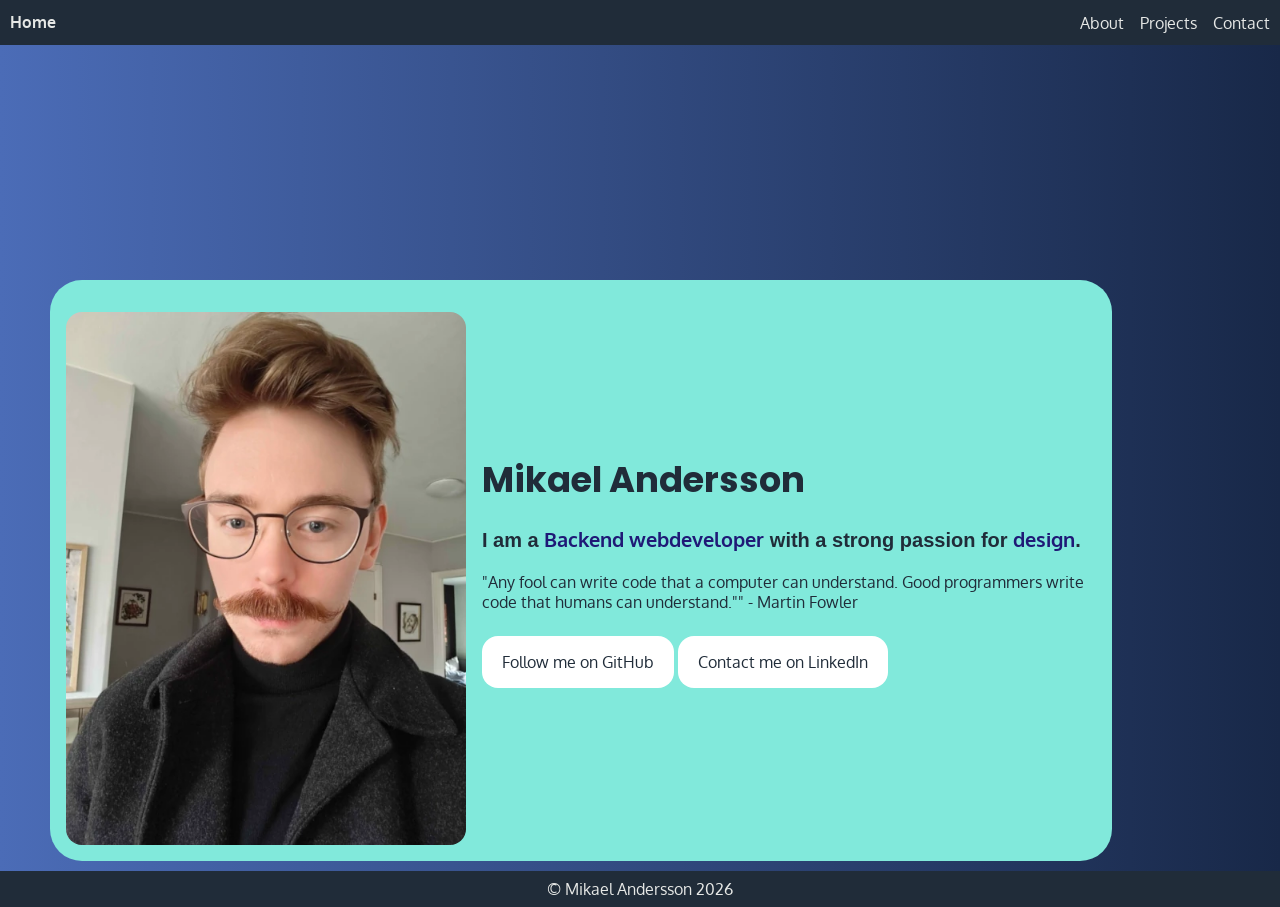
<file: index.html>
<!doctype html>
<html lang="en">
  <head>
    <meta charset="UTF-8" />
    <meta name="viewport" content="width=device-width, initial-scale=1.0" />
    <link rel="stylesheet" href="styles/styles.css" />
    <link rel="preconnect" href="https://fonts.googleapis.com" />
    <link rel="preconnect" href="https://fonts.gstatic.com" crossorigin />
    <link
      href="https://fonts.googleapis.com/css2?family=Oxygen:wght@300;400;700&family=Poppins:ital,wght@0,100;0,200;0,300;0,400;0,500;0,600;0,700;0,800;0,900;1,100;1,200;1,300;1,400;1,500;1,600;1,700;1,800;1,900&display=swap"
      rel="stylesheet"
    />
    <title>Mikael Andersson | Portfolio</title>
  </head>
  <body>
    <header>
      <nav aria-label="Navigation menu" class="navbar">
        <ul class="navbar-list">
          <li aria-label="Home Page"><a href="index.html">Home</a></li>
          <li aria-label="About Page"><a href="about.html">About</a></li>
          <li aria-label="Projects Page">
            <a href="projects.html">Projects</a>
          </li>
          <li aria-label="Contact Page"><a href="contact.html">Contact</a></li>
        </ul>
      </nav>
    </header>
    <main>
      <section aria-label="Hero section" class="hero">
        <img src="assets/mig.webp" alt="A picture of Mikael Andersson" />
        <div>
          <h1>Mikael Andersson</h1>
          <article class="hero-text">
            <h2>
              I am a <strong>Backend webdeveloper</strong> with a strong passion
              for <strong>design</strong>.
            </h2>
            <p class="description">
              "Any fool can write code that a computer can understand. Good
              programmers write code that humans can understand."" - Martin
              Fowler
            </p>
            <a
              aria-label="Link to GitHub"
              href="https://github.com/anderssonmikael"
              class="cta-button"
              >Follow me on GitHub</a
            >
            <a
              aria-label="Link to LinkedIn"
              href="https://www.linkedin.com/in/mikael-andersson-a8a695199"
              class="cta-button"
              >Contact me on LinkedIn</a
            >
          </article>
        </div>
      </section>
    </main>
    <footer>
      <p class="copyright">&copy; Mikael Andersson 2026</p>
    </footer>
  </body>
</html>
</file>
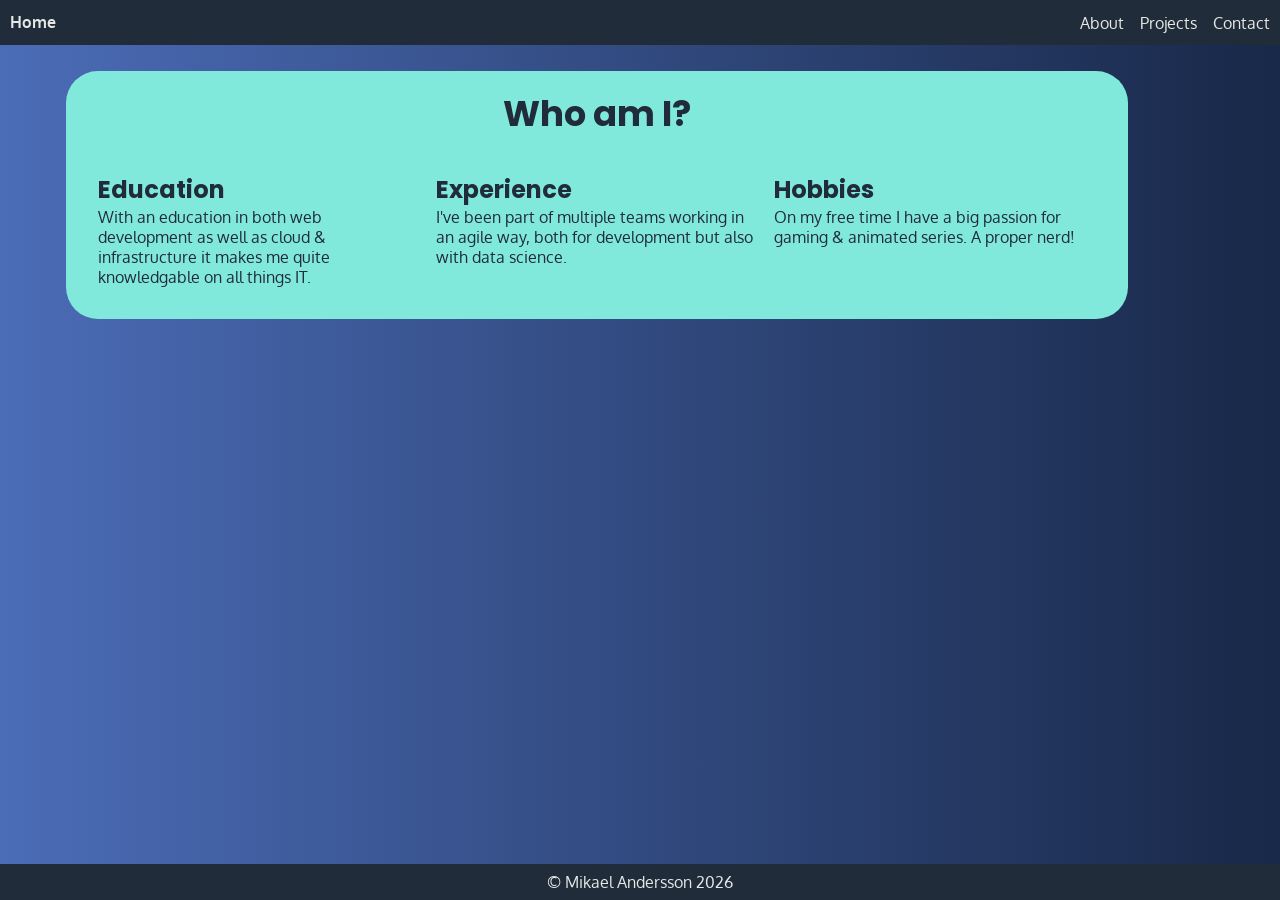
<file: about.html>
<!doctype html>
<html lang="en">
  <head>
    <meta charset="UTF-8" />
    <meta name="viewport" content="width=device-width, initial-scale=1.0" />
    <link rel="stylesheet" href="styles/styles.css" />
    <link rel="preconnect" href="https://fonts.googleapis.com" />
    <link rel="preconnect" href="https://fonts.gstatic.com" crossorigin />
    <link
      href="https://fonts.googleapis.com/css2?family=Oxygen:wght@300;400;700&family=Poppins:ital,wght@0,100;0,200;0,300;0,400;0,500;0,600;0,700;0,800;0,900;1,100;1,200;1,300;1,400;1,500;1,600;1,700;1,800;1,900&display=swap"
      rel="stylesheet"
    />
    <title>Mikael Andersson | About</title>
  </head>
  <body>
    <header>
      <nav aria-label="Navigation menu" class="navbar">
        <ul class="navbar-list">
          <li aria-label="Home Page"><a href="index.html">Home</a></li>
          <li aria-label="About Page"><a href="about.html">About</a></li>
          <li aria-label="Projects Page">
            <a href="projects.html">Projects</a>
          </li>
          <li aria-label="Contact Page"><a href="contact.html">Contact</a></li>
        </ul>
      </nav>
    </header>
    <main>
      <section class="about">
        <h1>Who am I?</h1>
        <div class="grid-container">
          <article class="about-card">
            <h2>Education</h2>
            <p>
              With an education in both web development as well as cloud &
              infrastructure it makes me quite knowledgable on all things IT.
            </p>
          </article>
          <article class="about-card">
            <h2>Experience</h2>
            <p>
              I've been part of multiple teams working in an agile way, both for
              development but also with data science.
            </p>
          </article>
          <article class="about-card">
            <h2>Hobbies</h2>
            <p>
              On my free time I have a big passion for gaming & animated series.
              A proper nerd!
            </p>
          </article>
        </div>
      </section>
    </main>
    <footer>
      <p class="copyright">&copy; Mikael Andersson 2026</p>
    </footer>
  </body>
</html>
</file>
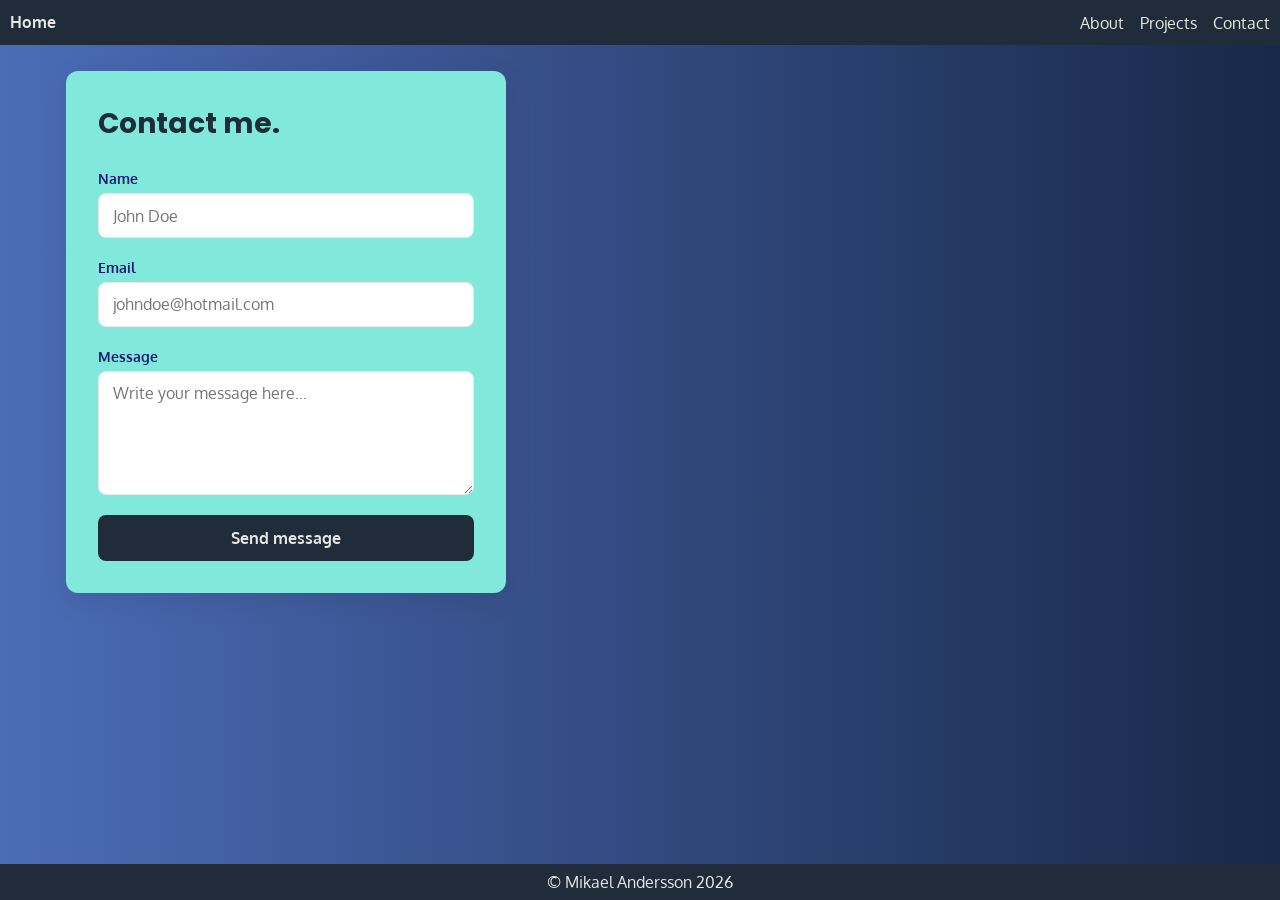
<file: contact.html>
<!doctype html>
<html lang="en">
  <head>
    <meta charset="UTF-8" />
    <meta name="viewport" content="width=device-width, initial-scale=1.0" />
    <link rel="stylesheet" href="styles/styles.css" />
    <link rel="preconnect" href="https://fonts.googleapis.com" />
    <link rel="preconnect" href="https://fonts.gstatic.com" crossorigin />
    <link
      href="https://fonts.googleapis.com/css2?family=Oxygen:wght@300;400;700&family=Poppins:ital,wght@0,100;0,200;0,300;0,400;0,500;0,600;0,700;0,800;0,900;1,100;1,200;1,300;1,400;1,500;1,600;1,700;1,800;1,900&display=swap"
      rel="stylesheet"
    />
    <title>Mikael Andersson | Contact</title>
  </head>
  <body>
    <header>
      <nav aria-label="Navigation menu" class="navbar">
        <ul class="navbar-list">
          <li aria-label="Home Page"><a href="index.html">Home</a></li>
          <li aria-label="About Page"><a href="about.html">About</a></li>
          <li aria-label="Projects Page">
            <a href="projects.html">Projects</a>
          </li>
          <li aria-label="Contact Page"><a href="contact.html">Contact</a></li>
        </ul>
      </nav>
    </header>
    <main>
      <div class="contact">
        <h1>Contact me.</h1>
        <form>
          <div class="field">
            <label for="name">Name</label>
            <input
              type="text"
              id="name"
              name="name"
              placeholder="John Doe"
              required
            />
          </div>

          <div class="field">
            <label for="email">Email</label>
            <input
              type="email"
              id="email"
              name="email"
              placeholder="johndoe@hotmail.com"
              required
            />
          </div>

          <div class="field">
            <label for="message">Message</label>
            <textarea
              id="message"
              name="message"
              rows="5"
              placeholder="Write your message here..."
              required
            ></textarea>
          </div>

          <button class="contact-button" type="submit">Send message</button>
        </form>
      </div>
    </main>
    <footer>
      <p class="copyright">&copy; Mikael Andersson 2026</p>
    </footer>
  </body>
</html>
</file>
<file: styles/styles.css>
:root {
  --jetblack: #202c39;
  --deepblue: #1f1976;
  --white: #ffffff;
  --alabastergrey: #e6e8e6;
  --verdigris: #81e9db;
}

* {
  margin: 0;
  padding: 0;
  box-sizing: border-box;
  font-family: Oxygen, Poppins, sans-serif;
  color: var(--jetblack);
}

body {
  height: 100%;
  min-height: 100vh;
  margin: 0;
  display: flex;
  flex-direction: column;
  background: linear-gradient(90deg, #4b6cb7 0%, #182848 100%);
}

h1,
h2,
h3 {
  font-family: Poppins, Oxygen, sans-serif;
}

/* Navigation menu styling */

.navbar {
  background-color: var(--jetblack);
  padding: 10px;
}

.navbar-list {
  display: flex;
  flex-wrap: wrap;
  align-items: center;
  list-style-type: none;
  gap: 1em;
}

.navbar-list li:first-child {
  font-family: Poppins, Oxygen, sans-serif;
  font-weight: 600;
}

.navbar-list li a {
  color: var(--alabastergrey);
  text-decoration: none;
}

/* Main styling */

main {
  padding-top: 10px;
  padding-bottom: 10px;
  padding-left: 50px;
  padding-right: 50px;
  flex: 1;
}

.hero {
  justify-self: center;
  display: flex;
  flex-direction: column;
  justify-content: center;
  align-items: center;
  padding: 1em;
  background-color: var(--verdigris);
  max-width: min(1200px, 90%);
  border-radius: 2em;
}

.hero img {
  margin-top: 1em;
  max-width: min(60%, 400px);
  border-radius: 50%;
  object-fit: cover;
  object-position: top;
  transition: border-radius 0.5s ease-in-out;
}

.hero-text {
  flex: 0 1 30em;
}

h1 {
  font-size: 2.2rem;
}

.hero-text h2 {
  margin: 1em 0 1em 0;
  font-size: 1.25rem;
  font-family: Helvetica, sans-serif;
}

h2 strong {
  color: var(--deepblue);
  font-weight: 600;
}

.description {
  display: none;
  transition: display 1s ease-in-out;
}

.cta-button {
  display: inline-block;
  text-decoration: none;
  color: var(--jetblack);
  background-color: var(--white);
  padding: 1em 1.25em;
  border-radius: 1em;
  font-weight: 500;
  margin-top: 0.5em;
  transition: border-radius 0.1s ease-in-out;
}

.about {
  background-color: var(--verdigris);
  width: min(1200px, 90%);
  margin: 1em;
  padding: 1em;
  border-radius: 2em;
}

.about h1 {
  text-align: center;
}

.grid-container {
  padding: 1em;
  display: grid;
}

.box {
  display: flex;
  justify-content: center;
  align-items: center;
  background-color: var(--verdigris);
  font-size: 2rem;
  color: var(--jetblack);
}

.bento-grid {
  height: 100vh;
  display: grid;
  grid-template-columns: 1fr 1fr 1fr 1fr;
  grid-template-rows: 1fr 1fr 1fr 1fr;
  grid-template-areas:
    "box-1 box-2 box-3 box-4"
    "box-1 box-5 box-5 box-4"
    "box-6 box-5 box-5 box-7"
    "box-8 box-8 box-9 box-7";
  gap: 1em;
}

.contact {
  justify-self: center;
  width: 100%;
  max-width: 440px;
  margin: 1rem;
  padding: 2rem;
  background: var(--verdigris);
  border-radius: 12px;
  box-shadow: 0 8px 30px rgba(0, 0, 0, 0.08);
}

.contact h1 {
  margin: 0 0 1.5rem;
  font-size: 1.75rem;
  color: var(--jetblack);
}

.field {
  display: flex;
  flex-direction: column;
  margin-bottom: 1.25rem;
}

label {
  margin-bottom: 0.4rem;
  font-size: 0.9rem;
  font-weight: 600;
  color: var(--deepblue);
}

input,
textarea {
  padding: 0.7rem 0.9rem;
  font: inherit;
  color: var(--jetblack);
  background: #fff;
  border: 1px solid var(--alabastergrey);
  border-radius: 8px;
}

textarea {
  resize: vertical;
  min-height: 120px;
}

.contact-button {
  width: 100%;
  padding: 0.8rem;
  font: inherit;
  font-weight: 600;
  color: var(--alabastergrey);
  background: var(--jetblack);
  border: none;
  border-radius: 8px;
  cursor: pointer;
}

/* Footer */
.copyright {
  display: flex;
  align-items: center;
  justify-content: center;
  margin: 0;
  padding: 0.5em;
  background-color: var(--jetblack);
  color: var(--alabastergrey);
}

/* Media queries */

@media screen and (min-width: 640px) {
  .hero img {
    border-radius: 1em;
  }

  .navbar-list li:first-child {
    margin-right: auto;
  }
}

@media screen and (min-width: 1200px) {
  .navbar-list li a:hover {
    text-decoration: underline;
  }

  .hero {
    flex-direction: row;
    margin-top: 25vh;
  }

  .hero div {
    margin-left: 1em;
  }

  .cta-button:hover {
    background-color: var(--jetblack);
    color: var(--alabastergrey);
    border-radius: 0;
  }

  .description {
    display: block;
    color: var(--jetblack);
    margin-bottom: 1em;
  }

  .grid-container {
    grid-template-columns: 1fr 1fr 1fr;
    gap: 1em;
    margin-top: 1em;
  }
}
</file>
